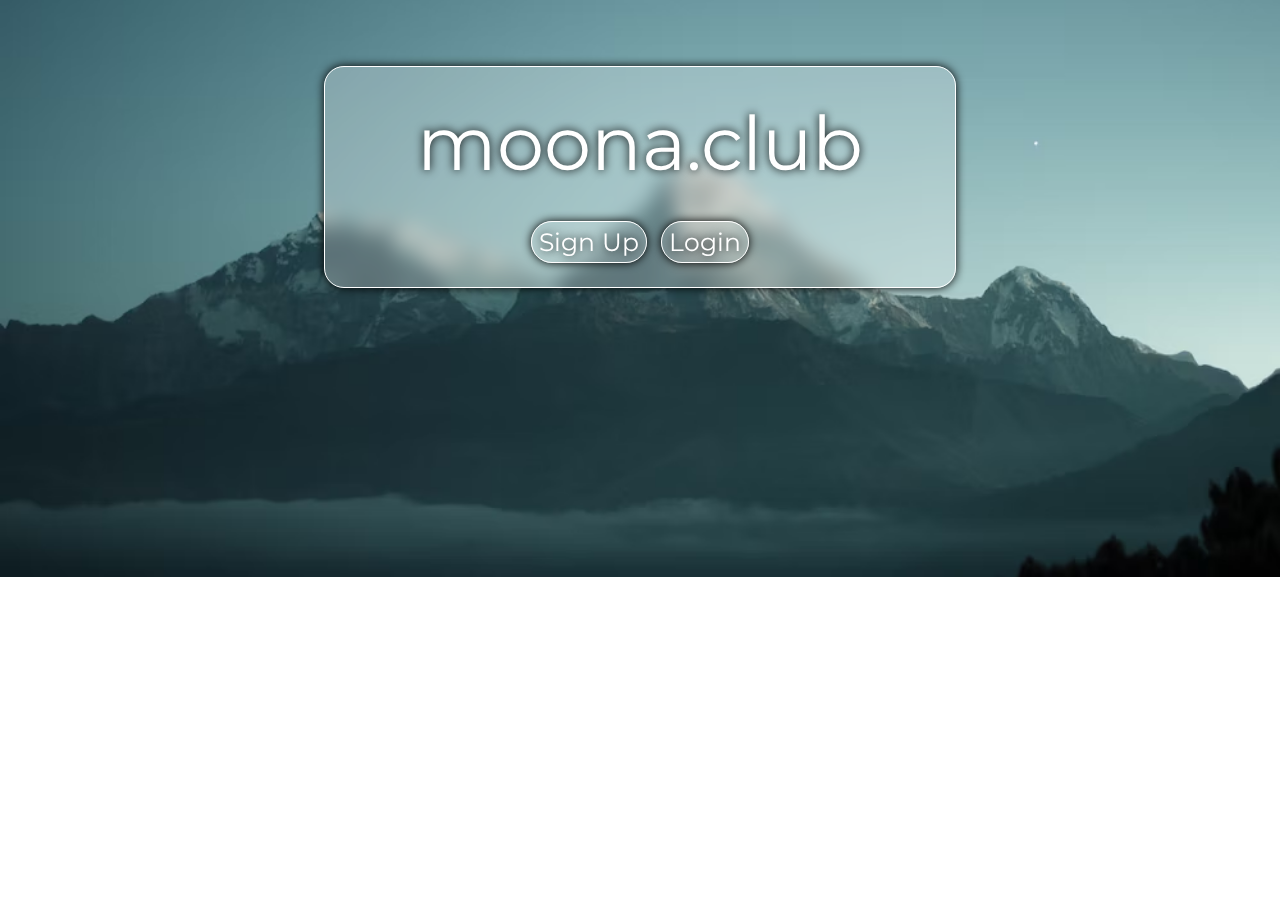
<file: index.html>
<!DOCTYPE html>
<html lang="en">
<head>
    <meta charset="UTF-8">
    <meta name="viewport" content="width=device-width, initial-scale=1.0">
    <link rel="stylesheet" href="styles.css">
    <title>moona.club</title>
</head>
<body>

<nav>
    <header>
        
    </header>
</nav>

    <main>
<div class="bubble">
    <header>
        moona.club
    </header><br><br>
    <a href="signup.html" class="input">Sign Up</a>
    <a href="login" class="input">Login</a>
</div>
    </main>
</body>
</html>
</file>
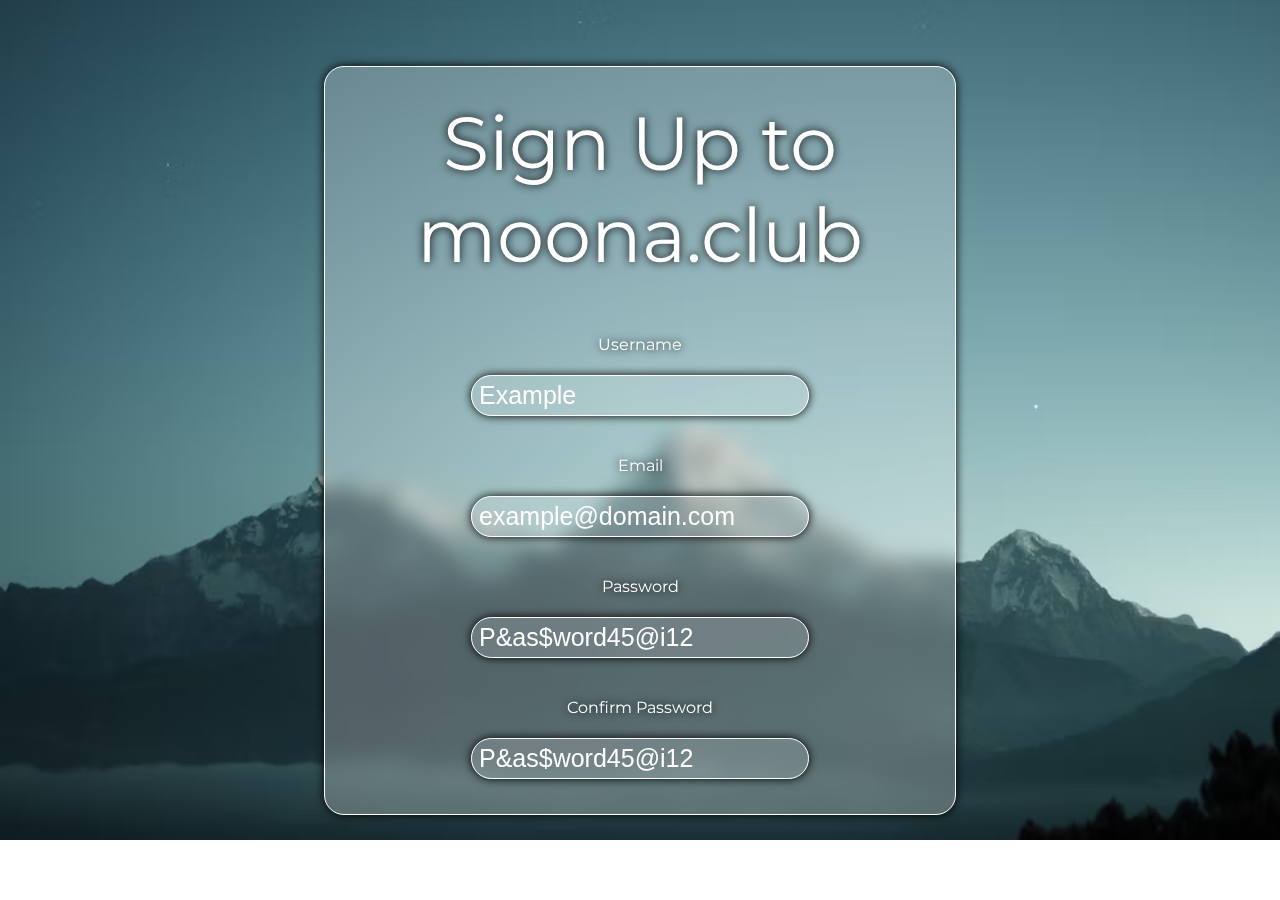
<file: signup.html>
<!DOCTYPE html>
<html lang="en">
<head>
    <meta charset="UTF-8">
    <meta name="viewport" content="width=device-width, initial-scale=1.0">
    <link rel="stylesheet" href="styles.css">
    <title></title>
</head>
<body>

<nav>
    <header>
        
    </header>
</nav>

    <main>
<div class="bubble">
    <header>
        Sign Up to moona.club
    </header><br><br>
    <p class="small">Username</p>
    <input type="text" placeholder="Example" class="input"><br><br>
    <p class="small">Email</p>
    <input type="email" placeholder="example@domain.com" class="input"><br><br>
    <p class="small">Password</p>
    <input type="password" placeholder="P&as$word45@i12" class="input"><br><br>
    <p class="small">Confirm Password</p>
    <input type="password" placeholder="P&as$word45@i12" class="input">
</div>
    </main>
</body>
</html>
</file>
<file: styles.css>
@import url('https://fonts.googleapis.com/css2?family=Montserrat');

main {
    margin: auto;
    width: 50%;
    padding: 10px;
    top: 0;
    bottom: 0;
    text-align: center;
}

body {
    font-family: Montserrat;
    background-image: url(bg.avif);
    background-repeat: no-repeat;
    background-size: cover;
    background-position: 50%;
    color: white;
    text-shadow: 0px 0px 10px black;
}
body header {
    font-size: 75px;
}

.bubble {
    margin-top: 3rem;
    background-color: rgba(255, 255, 255, 0.25);
    border-radius: 20px;
    border: solid 1px #fff;
    padding: 30px 20px;
    backdrop-filter: blur(10px);
    box-shadow: 0px 0px 10px black;
}

.input {
    background-color: rgba(255, 255, 255, 0.15);
    border-radius: 1000px;
    border: solid 1px #fff;
    padding: 5px 7px;
    box-shadow: 0px 0px 10px black;
    font-size: 25px;
    margin: 5px;
    color: white;
    text-decoration: none;
    transition: 0.25s;
}

.input:hover {
    background-color: rgba(255, 255, 255, 0);
}
.input::placeholder {
    color: white;
}
</file>
